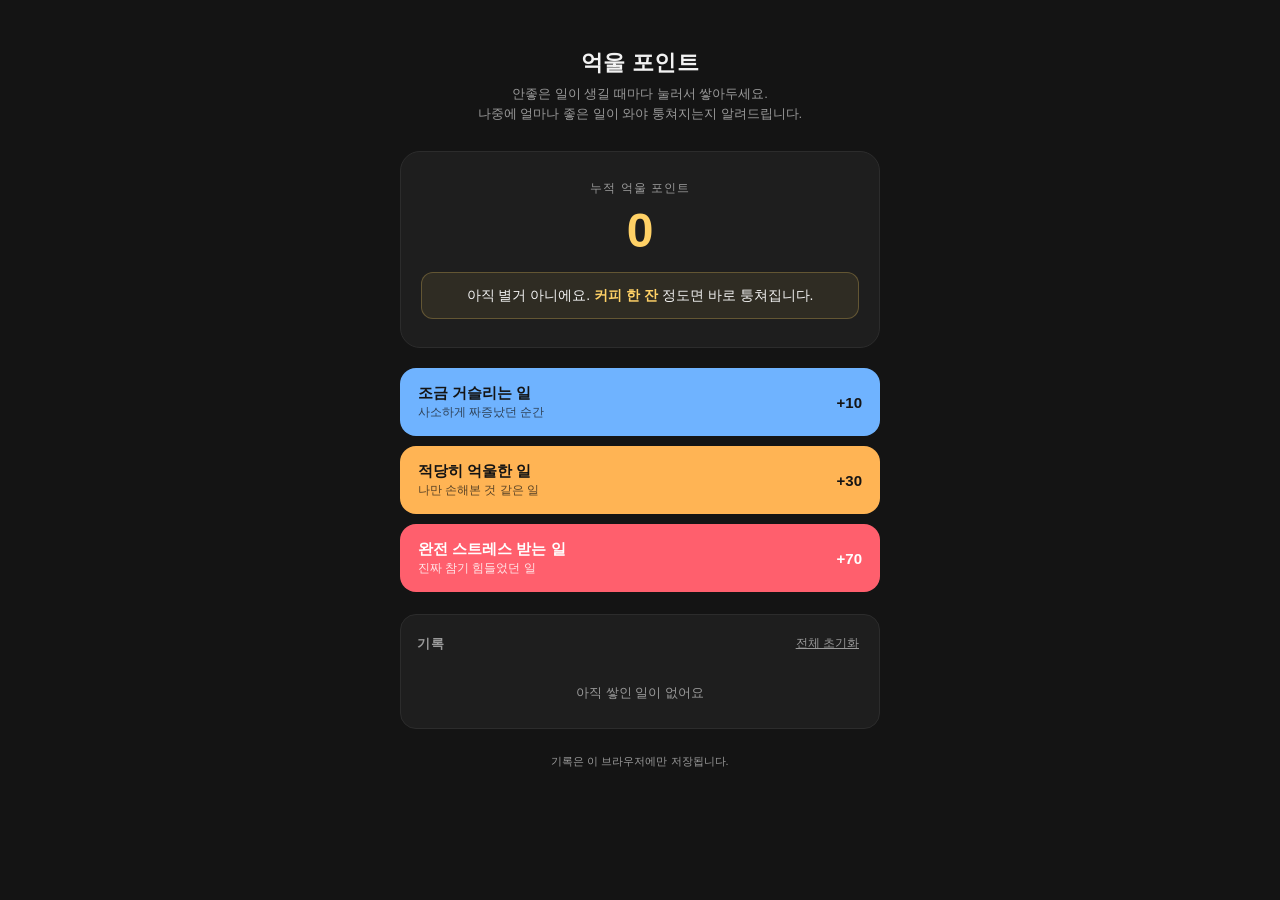
<file: vibe/index.html>
<!DOCTYPE html>
<html lang="ko">
<head>
<meta charset="UTF-8">
<meta name="viewport" content="width=device-width, initial-scale=1.0">
<title>억울 포인트</title>
<style>
  :root{
    --bg: #141414;
    --card: #1e1e1e;
    --card-border: #2c2c2c;
    --text: #f2f2f2;
    --sub: #9a9a9a;
    --c1: #6fb3ff; /* 거슬림 */
    --c2: #ffb454; /* 억울함 */
    --c3: #ff5f6d; /* 스트레스 */
    --accent: #ffd166;
  }

  *{ box-sizing: border-box; }

  html, body{
    margin:0;
    padding:0;
    background: var(--bg);
    color: var(--text);
    font-family: -apple-system, BlinkMacSystemFont, "Apple SD Gothic Neo", "Pretendard", "Malgun Gothic", sans-serif;
  }

  body{
    min-height: 100vh;
    display:flex;
    justify-content:center;
    padding: 48px 20px 80px;
  }

  .wrap{
    width:100%;
    max-width: 480px;
  }

  header{
    text-align:center;
    margin-bottom: 28px;
  }

  header h1{
    font-size: 22px;
    font-weight: 600;
    letter-spacing: 0.02em;
    margin: 0 0 6px;
  }

  header p{
    color: var(--sub);
    font-size: 13px;
    margin:0;
    line-height:1.5;
  }

  .total-card{
    background: var(--card);
    border: 1px solid var(--card-border);
    border-radius: 20px;
    padding: 28px 20px;
    text-align:center;
    margin-bottom: 20px;
  }

  .total-label{
    font-size: 12px;
    color: var(--sub);
    letter-spacing: 0.08em;
  }

  .total-score{
    font-size: 48px;
    font-weight: 700;
    margin: 6px 0 14px;
    color: var(--accent);
    transition: transform 0.15s ease;
  }

  .total-score.bump{
    transform: scale(1.12);
  }

  .payback{
    font-size: 14px;
    color: var(--text);
    background: rgba(255,209,102,0.08);
    border: 1px solid rgba(255,209,102,0.25);
    border-radius: 12px;
    padding: 12px 14px;
    line-height:1.5;
  }

  .payback b{
    color: var(--accent);
  }

  .buttons{
    display:flex;
    flex-direction:column;
    gap: 10px;
    margin-bottom: 22px;
  }

  .btn{
    display:flex;
    align-items:center;
    justify-content:space-between;
    gap: 12px;
    width:100%;
    border: none;
    border-radius: 16px;
    padding: 16px 18px;
    font-size: 15px;
    font-weight: 600;
    color: #141414;
    cursor:pointer;
    text-align:left;
    -webkit-tap-highlight-color: transparent;
    transition: transform 0.08s ease, filter 0.15s ease;
  }

  .btn:active{
    transform: scale(0.98);
  }

  .btn .label{
    display:flex;
    flex-direction:column;
    gap:2px;
  }

  .btn .desc{
    font-size: 11.5px;
    font-weight: 500;
    opacity: 0.7;
  }

  .btn .pts{
    font-size: 15px;
    font-weight: 800;
    white-space:nowrap;
  }

  .btn.c1{ background: var(--c1); }
  .btn.c2{ background: var(--c2); }
  .btn.c3{ background: var(--c3); color:#fff; }
  .btn.c3 .desc{ opacity:0.85; }

  .log-section{
    background: var(--card);
    border: 1px solid var(--card-border);
    border-radius: 16px;
    padding: 16px 16px 6px;
  }

  .log-header{
    display:flex;
    justify-content:space-between;
    align-items:center;
    margin-bottom: 8px;
  }

  .log-header h2{
    font-size: 13px;
    margin:0;
    color: var(--sub);
    font-weight: 600;
    letter-spacing: 0.04em;
  }

  .reset-btn{
    background:none;
    border:none;
    color: var(--sub);
    font-size: 12px;
    cursor:pointer;
    text-decoration: underline;
    padding: 4px;
  }

  .reset-btn:hover{ color: var(--c3); }

  .log-list{
    list-style:none;
    margin:0;
    padding:0;
    max-height: 260px;
    overflow-y:auto;
  }

  .log-empty{
    text-align:center;
    color: var(--sub);
    font-size: 13px;
    padding: 20px 0;
  }

  .log-item{
    display:flex;
    justify-content:space-between;
    align-items:center;
    padding: 10px 0;
    border-bottom: 1px solid var(--card-border);
    font-size: 13px;
    gap: 10px;
  }

  .log-item:last-child{ border-bottom:none; }

  .log-item .dot{
    width:8px;
    height:8px;
    border-radius:50%;
    flex-shrink:0;
  }

  .dot.c1{ background: var(--c1); }
  .dot.c2{ background: var(--c2); }
  .dot.c3{ background: var(--c3); }

  .log-item .info{
    flex:1;
    min-width:0;
  }

  .log-item .cat{
    font-weight: 600;
  }

  .log-item .time{
    color: var(--sub);
    font-size: 11px;
  }

  .log-item .pts{
    font-weight:700;
    color: var(--accent);
    white-space:nowrap;
  }

  .log-item .del{
    background:none;
    border:none;
    color: var(--sub);
    font-size: 16px;
    cursor:pointer;
    padding: 2px 4px;
    line-height:1;
  }

  .log-item .del:hover{ color: var(--c3); }

  footer{
    text-align:center;
    color: var(--sub);
    font-size: 11px;
    margin-top: 24px;
    line-height:1.6;
  }
</style>
</head>
<body>
  <div class="wrap">
    <header>
      <h1>억울 포인트</h1>
      <p>안좋은 일이 생길 때마다 눌러서 쌓아두세요.<br>나중에 얼마나 좋은 일이 와야 퉁쳐지는지 알려드립니다.</p>
    </header>

    <div class="total-card">
      <div class="total-label">누적 억울 포인트</div>
      <div class="total-score" id="totalScore">0</div>
      <div class="payback" id="paybackText"></div>
    </div>

    <div class="buttons">
      <button class="btn c1" data-cat="mild" data-pts="10">
        <span class="label">
          조금 거슬리는 일
          <span class="desc">사소하게 짜증났던 순간</span>
        </span>
        <span class="pts">+10</span>
      </button>
      <button class="btn c2" data-cat="unfair" data-pts="30">
        <span class="label">
          적당히 억울한 일
          <span class="desc">나만 손해본 것 같은 일</span>
        </span>
        <span class="pts">+30</span>
      </button>
      <button class="btn c3" data-cat="stress" data-pts="70">
        <span class="label">
          완전 스트레스 받는 일
          <span class="desc">진짜 참기 힘들었던 일</span>
        </span>
        <span class="pts">+70</span>
      </button>
    </div>

    <div class="log-section">
      <div class="log-header">
        <h2>기록</h2>
        <button class="reset-btn" id="resetBtn">전체 초기화</button>
      </div>
      <ul class="log-list" id="logList">
        <li class="log-empty">아직 쌓인 일이 없어요</li>
      </ul>
    </div>

    <footer>기록은 이 브라우저에만 저장됩니다.</footer>
  </div>

<script>
(function(){
  var STORAGE_KEY = 'vibe_unfair_points_log';

  var CATS = {
    mild:   { name: '조금 거슬리는 일', cls: 'c1' },
    unfair: { name: '적당히 억울한 일', cls: 'c2' },
    stress: { name: '완전 스트레스 받는 일', cls: 'c3' }
  };

  var TIERS = [
    { max: 30,   text: '아직 별거 아니에요. <b>커피 한 잔</b> 정도면 바로 퉁쳐집니다.' },
    { max: 80,   text: '<b>맛있는 밥 한 끼</b> 정도는 얻어먹어야 풀릴 것 같아요.' },
    { max: 180,  text: '이 정도면 <b>갖고 싶던 물건 하나</b>는 사야 균형이 맞아요.' },
    { max: 350,  text: '<b>기분 좋은 하루 나들이</b> 정도는 있어야 겨우 비깁니다.' },
    { max: 600,  text: '슬슬 <b>짧은 여행 한 번</b>은 가야 풀릴 레벨이에요.' },
    { max: 1000, text: '<b>제대로 된 여행이나 큰 선물</b> 없이는 안 풀릴 것 같은데요.' },
    { max: Infinity, text: '이건 <b>인생 급의 좋은 일</b>(승진, 합격, 큰 성공)이 와야 겨우 퉁쳐집니다.' }
  ];

  var totalScoreEl = document.getElementById('totalScore');
  var paybackTextEl = document.getElementById('paybackText');
  var logListEl = document.getElementById('logList');
  var resetBtn = document.getElementById('resetBtn');

  function loadLog(){
    try{
      var raw = localStorage.getItem(STORAGE_KEY);
      return raw ? JSON.parse(raw) : [];
    }catch(e){
      return [];
    }
  }

  function saveLog(log){
    try{
      localStorage.setItem(STORAGE_KEY, JSON.stringify(log));
    }catch(e){}
  }

  var log = loadLog();

  function total(){
    return log.reduce(function(sum, item){ return sum + item.pts; }, 0);
  }

  function paybackFor(score){
    for(var i = 0; i < TIERS.length; i++){
      if(score <= TIERS[i].max) return TIERS[i].text;
    }
    return TIERS[TIERS.length - 1].text;
  }

  function formatTime(ts){
    var d = new Date(ts);
    var m = d.getMonth() + 1;
    var day = d.getDate();
    var h = d.getHours();
    var min = d.getMinutes();
    var pad = function(n){ return n < 10 ? '0' + n : '' + n; };
    return m + '/' + day + ' ' + pad(h) + ':' + pad(min);
  }

  function render(){
    var score = total();
    totalScoreEl.textContent = score;
    paybackTextEl.innerHTML = paybackFor(score);

    if(log.length === 0){
      logListEl.innerHTML = '<li class="log-empty">아직 쌓인 일이 없어요</li>';
      return;
    }

    var html = log.slice().reverse().map(function(item){
      var cat = CATS[item.cat];
      return '<li class="log-item" data-id="' + item.id + '">' +
        '<span class="dot ' + cat.cls + '"></span>' +
        '<span class="info">' +
          '<div class="cat">' + cat.name + '</div>' +
          '<div class="time">' + formatTime(item.ts) + '</div>' +
        '</span>' +
        '<span class="pts">+' + item.pts + '</span>' +
        '<button class="del" data-id="' + item.id + '" aria-label="삭제">×</button>' +
      '</li>';
    }).join('');

    logListEl.innerHTML = html;
  }

  function bumpScore(){
    totalScoreEl.classList.remove('bump');
    void totalScoreEl.offsetWidth;
    totalScoreEl.classList.add('bump');
  }

  document.querySelectorAll('.btn').forEach(function(btn){
    btn.addEventListener('click', function(){
      var cat = btn.getAttribute('data-cat');
      var pts = parseInt(btn.getAttribute('data-pts'), 10);
      log.push({ id: Date.now() + '_' + Math.random().toString(36).slice(2, 7), cat: cat, pts: pts, ts: Date.now() });
      saveLog(log);
      render();
      bumpScore();
    });
  });

  logListEl.addEventListener('click', function(e){
    var target = e.target;
    if(target.classList.contains('del')){
      var id = target.getAttribute('data-id');
      log = log.filter(function(item){ return item.id !== id; });
      saveLog(log);
      render();
    }
  });

  resetBtn.addEventListener('click', function(){
    if(log.length === 0) return;
    if(confirm('쌓아둔 억울 포인트를 전부 지울까요?')){
      log = [];
      saveLog(log);
      render();
    }
  });

  render();
})();
</script>
</body>
</html>
</file>
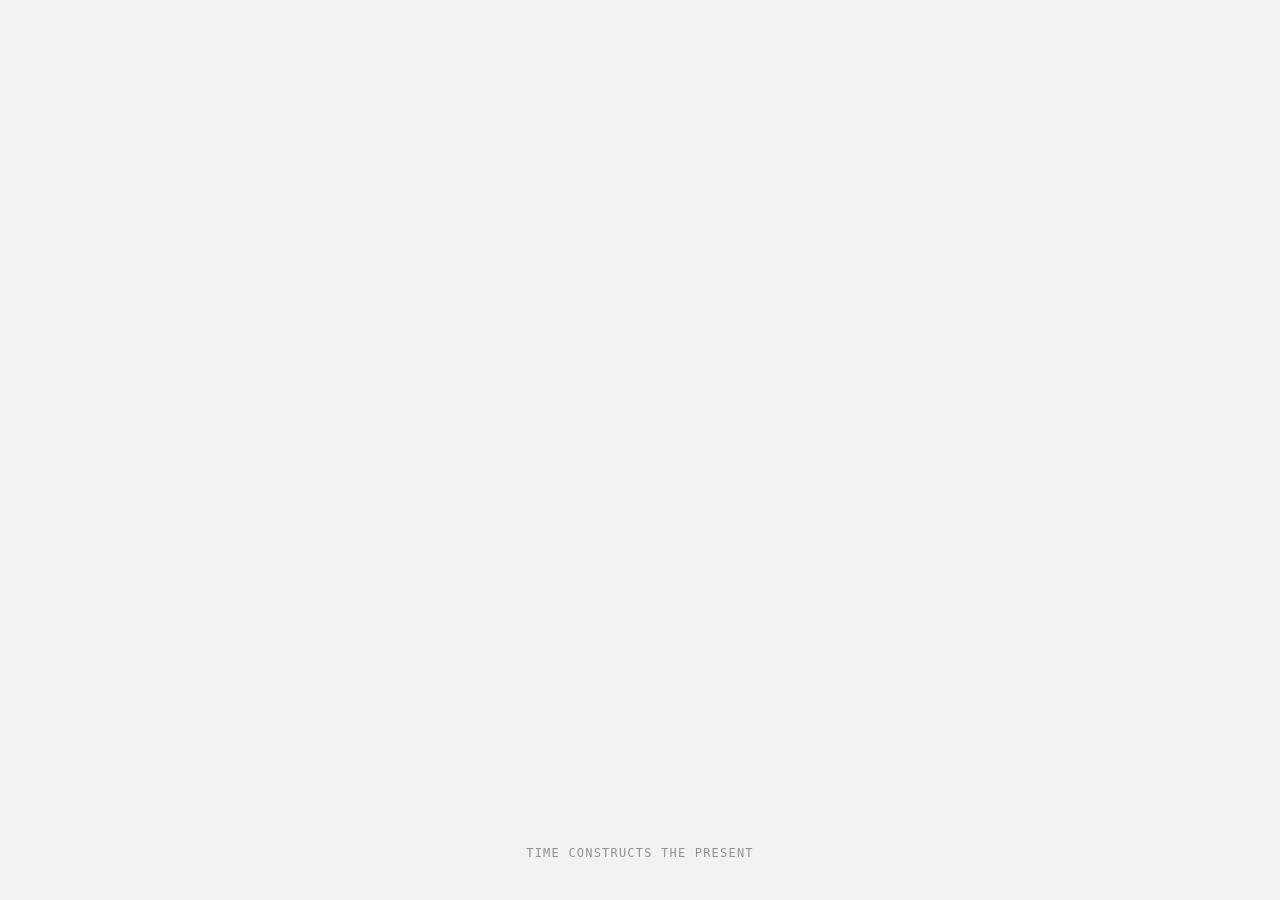
<file: pages/projects/project9/index.html>
<!DOCTYPE html>
<html lang="en">
<head>
<meta charset="UTF-8">
<title>Time Constructs the Present</title>

<style>
  body {
    margin: 0;
    background: #f2f2f2;
    overflow: hidden;
    font-family: monospace;
  }

  canvas {
    display: block;
  }

  .label {
    position: fixed;
    bottom: 40px;
    left: 50%;
    transform: translateX(-50%);
    font-size: 12px;
    letter-spacing: 0.1em;
    opacity: 0.4;
  }
</style>
</head>

<body>

<canvas id="canvas"></canvas>
<video id="video" autoplay playsinline style="display:none;"></video>

<div class="label">
  TIME CONSTRUCTS THE PRESENT
</div>

<script>
const canvas = document.getElementById("canvas");
const ctx = canvas.getContext("2d");
const video = document.getElementById("video");

canvas.width = window.innerWidth;
canvas.height = window.innerHeight;

// 🎥 CAMERA
navigator.mediaDevices.getUserMedia({ video: true })
  .then(stream => {
    video.srcObject = stream;
    video.play();
  })
  .catch(err => console.error("Camera error:", err));

// 📦 OFFSCREEN
const offCanvas = document.createElement("canvas");
const offCtx = offCanvas.getContext("2d");

// ⚙️ SETTINGS
const cellSize = 12;
const brightnessThreshold = 150;
const motionThreshold = 12;

// 🌍 DATA STATE
let weatherData = {
  rain: 0,
  pollution: 3
};

let smoothRain = 0;
let smoothPollution = 3;

// 🔑 API KEY (⚠️ replace if needed)
const API_KEY = "YOUR_API_KEY_HERE";

// 📍 NEW YORK
const lat = 40.7128;
const lon = -74.0060;

// 🌧 + 🌫 FETCH
async function fetchEnvironment() {
  try {
    // WEATHER
    const weatherRes = await fetch(
      `https://api.openweathermap.org/data/2.5/weather?lat=${lat}&lon=${lon}&appid=${API_KEY}`
    );
    const weatherJson = await weatherRes.json();

    weatherData.rain = weatherJson.rain
      ? weatherJson.rain["1h"] || weatherJson.rain["3h"] || 0
      : 0;

    // AIR POLLUTION
    const airRes = await fetch(
      `https://api.openweathermap.org/data/2.5/air_pollution?lat=${lat}&lon=${lon}&appid=${API_KEY}`
    );
    const airJson = await airRes.json();

    if (airJson.list && airJson.list[0]) {
      weatherData.pollution = airJson.list[0].main.aqi;
    }

  } catch (e) {
    console.error("API error:", e);
  }
}

fetchEnvironment();
setInterval(fetchEnvironment, 60000);

// 🧠 GRID
let grid = [];
let previousGray = null;

function initGrid(size) {
  grid = new Array(size).fill(false);
}

// ⏰ TIME
function getTime() {
  const now = new Date();
  return {
    h: now.getHours().toString().padStart(2, "0"),
    m: now.getMinutes().toString().padStart(2, "0")
  };
}

// 🎯 TIME PATTERN
function getTimePattern() {
  const { h, m } = getTime();
  return [
    "   " + h + "   ",
    "        ",
    "   " + m + "   "
  ];
}

// ✨ SMOOTH
function updateSmooth() {
  smoothRain += (weatherData.rain - smoothRain) * 0.05;
  smoothPollution += (weatherData.pollution - smoothPollution) * 0.05;
}

// 🎨 DRAW
function draw() {
  requestAnimationFrame(draw);

  if (video.readyState < 2) return;

  updateSmooth();

  const w = Math.floor(canvas.width / cellSize);
  const h = Math.floor(canvas.height / cellSize);

  if (grid.length !== w * h) {
    initGrid(w * h);
  }

  offCanvas.width = w;
  offCanvas.height = h;

  offCtx.drawImage(video, 0, 0, w, h);
  const frame = offCtx.getImageData(0, 0, w, h);
  const data = frame.data;

  let gray = new Uint8Array(w * h);

  for (let i = 0; i < w * h; i++) {
    gray[i] = (data[i*4] + data[i*4+1] + data[i*4+2]) / 3;
  }

  // background
  ctx.fillStyle = "#f2f2f2";
  ctx.fillRect(0, 0, canvas.width, canvas.height);

  const pattern = getTimePattern();
  const startX = Math.floor(w / 2 - pattern[0].length / 2);
  const startY = Math.floor(h / 2 - pattern.length / 2);

  for (let y = 0; y < h; y++) {
    for (let x = 0; x < w; x++) {

      const i = y * w + x;
      const brightness = gray[i];

      let motion = 0;
      if (previousGray) {
        motion = Math.abs(gray[i] - previousGray[i]);
      }

      const inTime =
        y >= startY &&
        y < startY + pattern.length &&
        x >= startX &&
        x < startX + pattern[0].length;

      // 🔤 TIME TEXT
      if (inTime) {
        const char = pattern[y - startY][x - startX];
        if (char !== " ") {
          ctx.fillStyle = "#000";
          ctx.font = `${cellSize * 2.2}px monospace`;
          ctx.textAlign = "center";
          ctx.textBaseline = "middle";

          ctx.fillText(
            char,
            x * cellSize + cellSize / 2,
            y * cellSize + cellSize / 2
          );
        }
      }

      // ⚪ VIDEO CIRCLES
      else if (brightness < brightnessThreshold) {

        if (motion > motionThreshold || grid[i] === false) {
          grid[i] = Math.random() > 0.7;
        }

        if (grid[i]) {
          const cx = x * cellSize + cellSize / 2;
          const cy = y * cellSize + cellSize / 2;


const intensity = smoothPollution / 5;

const r = 200 - intensity * 40;
const g = 230 - intensity * 20;
const b = 200 - intensity * 60;

ctx.fillStyle = `rgb(${r}, ${g}, ${b})`;


          ctx.beginPath();
          ctx.arc(cx, cy, cellSize * 0.4, 0, Math.PI * 2);
          ctx.fill();
        }
      }
    }
  }

  // 🧾 UI TEXT (top-left)
  ctx.fillStyle = "#000";
  ctx.font = "14px monospace";
  ctx.textAlign = "left";

  ctx.fillText(`RAIN: ${smoothRain.toFixed(1)} mm`, 20, 30);
  ctx.fillText(`AIR: ${(smoothPollution * 20).toFixed(0)}%`, 20, 50);

  previousGray = gray;
}

draw();

// 📱 RESIZE
window.addEventListener("resize", () => {
  canvas.width = window.innerWidth;
  canvas.height = window.innerHeight;
});
</script>

</body>
</html>
</file>
